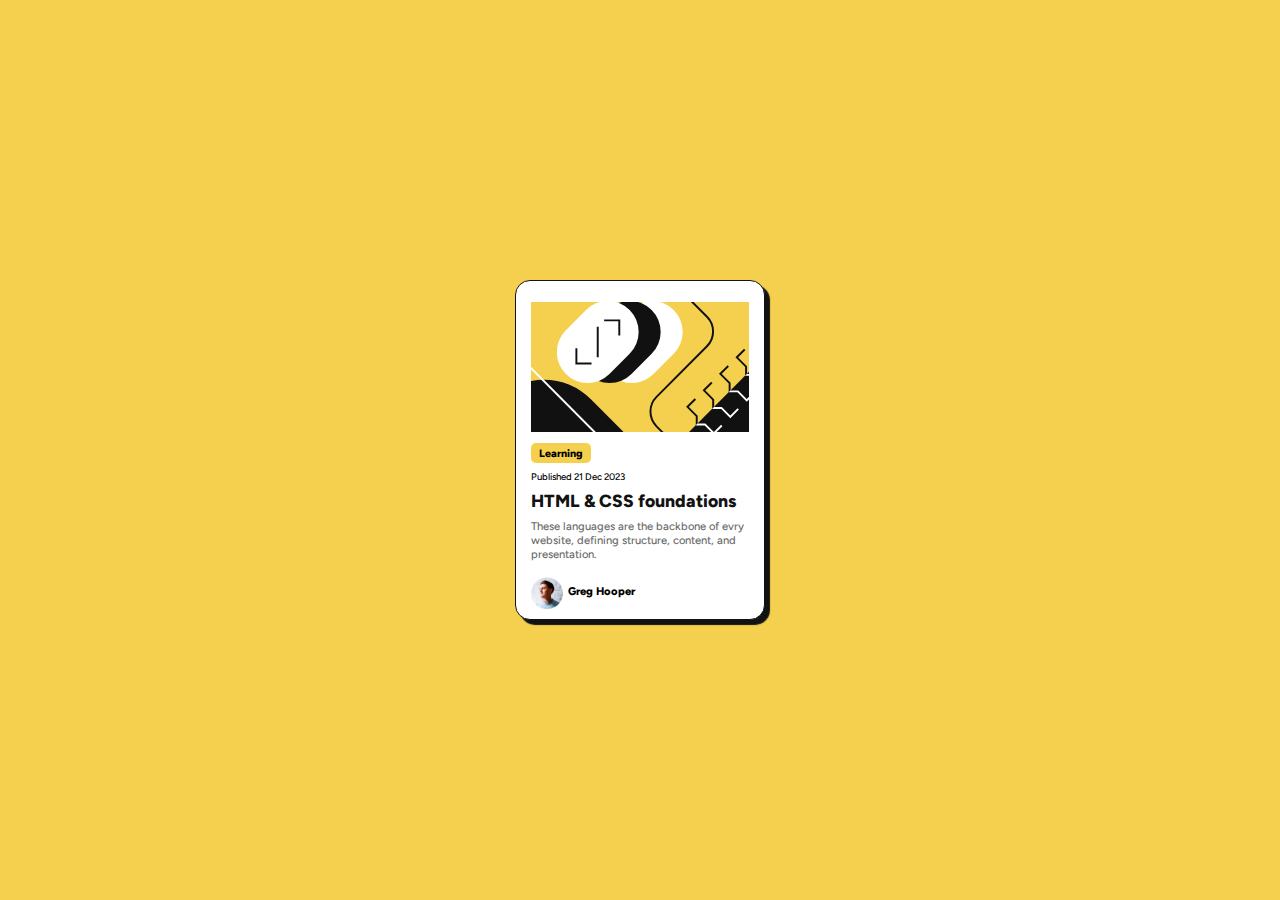
<file: Blog-Preview-Card/index.html>
<!DOCTYPE html>
<html lang="en">
<head>
    <meta charset="UTF-8">
    <meta name="viewport" content="width=device-width, initial-scale=1.0">
    <link href="https://fonts.googleapis.com/css2?family=Figtree:ital,wght@0,300..900;1,300..900&display=swap" rel="stylesheet">
    <link rel="stylesheet" href="style.css">
    <link rel="icon" href="Blog-Preview-Card/images/favicon-32x32.png" type="image/x-icon">
    <title>Blog Preview Card</title>
</head>
<body>
    <div class="container">
        <div class="card">
            <img src="images/illustration-article.svg" alt="Blog Image" class="image">
            <h6 class="learning">Learning</h6>
            <p class="date">Published 21 Dec 2023</p>
            <h3 class="title">HTML & CSS foundations</h3>
            <p class="details">These languages are the backbone of evry website, defining structure, content, and presentation.</p>
            <div class="profile">
                <img src="images/image-avatar.webp" alt="Profile photo" class="profile-photo">
                <p class="name">Greg Hooper</p>
            </div>
        </div>
    </div>
</body>
</html>
</file>
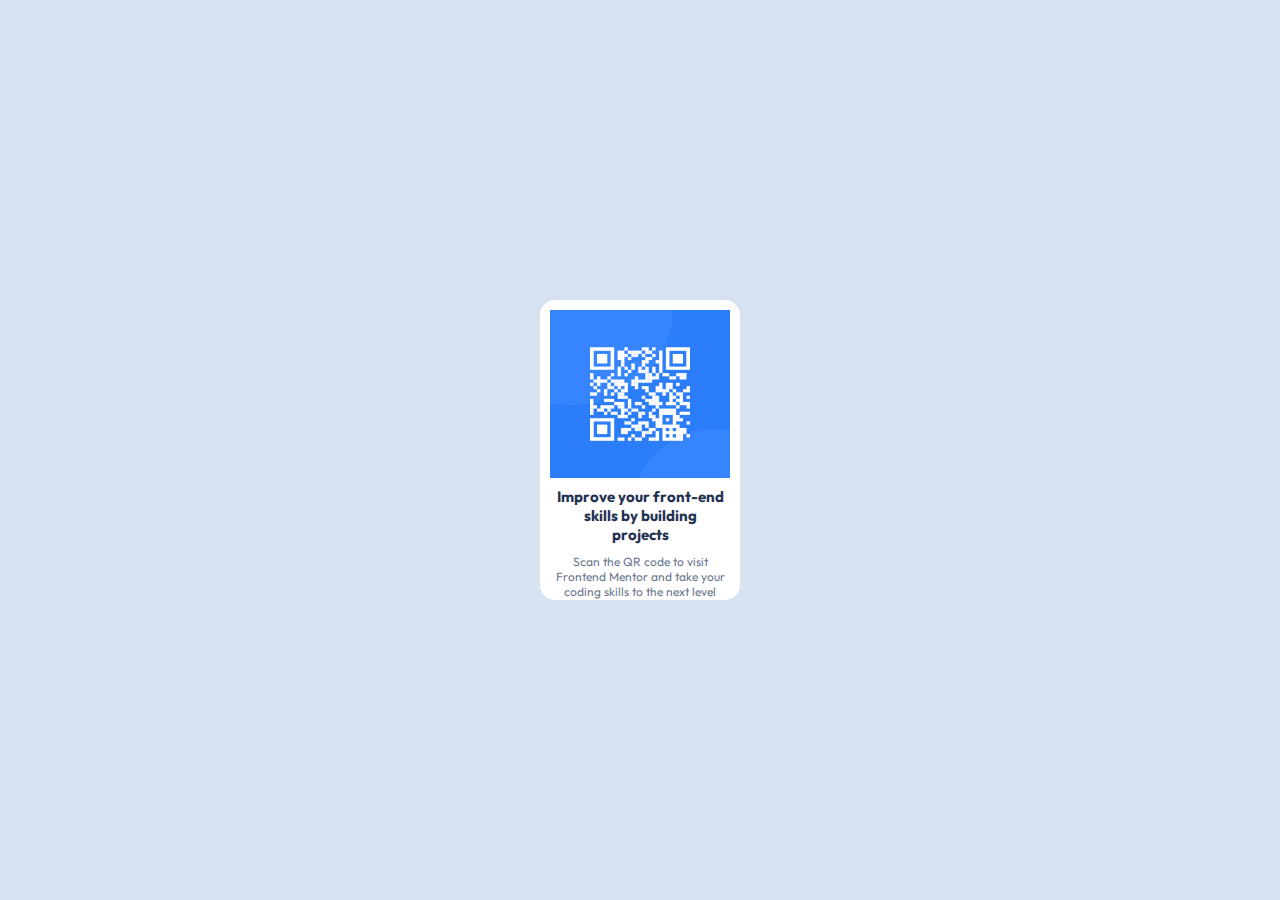
<file: QR Code Card/index.html>
<!DOCTYPE html>
<html lang="en">
<head>
    <meta charset="UTF-8">
    <meta name="viewport" content="width=device-width, initial-scale=1.0">
    <link rel="stylesheet" href="style.css">
    <link href="https://fonts.googleapis.com/css2?family=Outfit:wght@100..900&display=swap" rel="stylesheet">
    <link rel="icon" href="icon.png" type="image/x-icon">
    <title>QR Code Card</title>
</head>
<body>
    <div class="container">
        <div class="card">
            <img src="qr.png" alt="Barcode Image" class="image-barcode">
            <h3>Improve your front-end skills by building projects</h3>
            <p>Scan the QR code to visit Frontend Mentor and take your coding skills to the next level</p>
        </div>
    </div>
</body>
</html>
</file>
<file: Blog-Preview-Card/style.css>
*{
    padding: 0;
    margin: 0;
    box-sizing: border-box;
}
body{
    font-family: 'Figtree',sans-serif;
    font-size: 16px;
}
.container{
    background-color:  hsl(47, 88%, 63%);
    width: 100vw;
    height: 100vh;
    display: flex;
    justify-content: center;
    align-items: center;
    
}
.card{
    background-color: hsl(0, 0%, 100%);
    width:15.6rem;
    height:21.25rem;
    padding:0.9rem;
    border-radius: 15px;
    border:1px solid hsl(0, 0%, 7%);
    box-shadow: 5px 5px 1px hsl(0, 0%, 7%);
}
.image{
    width: 100%;
    height: 9rem;
}
.learning,.date,.title,.details{
    margin-bottom:0.5rem;
}
.learning{
    background-color: hsl(47, 88%, 63%);
    padding:0.2rem;
    width:3.75rem;
    text-align: center;
    border-radius: 5px;
    font-weight: 800;
}
.date{
    font-size: 0.6rem;
    font-weight: 500;
}
.title{
    font-size: 1.1rem;
    color: hsl(0, 0%, 7%);
    font-weight: 800;
}
.details{
    color: hsl(0, 0%, 42%);
    font-size: 0.7rem;
    font-weight: 500;
}
.profile{
    display: flex;
    align-items: center;
    column-gap: 5px;
}
.profile-photo{
    width:2rem;
    height:2rem;
    margin-top: 0.5rem;
}
.name{
    font-size: 0.7rem;
    font-weight: 800;
    margin-top:0.3rem;
    
}
</file>
<file: QR Code Card/style.css>
*{
    padding: 0;
    margin: 0;
    box-sizing: border-box;
}
body{
    font-family: 'Outfit',sans-serif;
    background-color:  hsl(212, 45%, 89%);
}
.container{
    display: flex;
    justify-content: center;
    align-items:center;
    width:100vw;
    height: 100vh;
}
.card{
    border-radius: 15px;
    padding: 10px;
    width:200px;
    height:300px;
    background-color: hsl(0, 0%, 100%);
    
}
.image-barcode{
    width:100%;
    height:60%;
}
h3{
    font-size: 15px;
    font-weight: 700;
    padding:5px;
    text-align: center;
    color: hsl(218, 44%, 22%);
}
p{
    font-size: 12px;
    text-align: center;
    padding:5px;
    font-weight: 400;
    color:  hsl(216, 15%, 48%);
}
</file>
